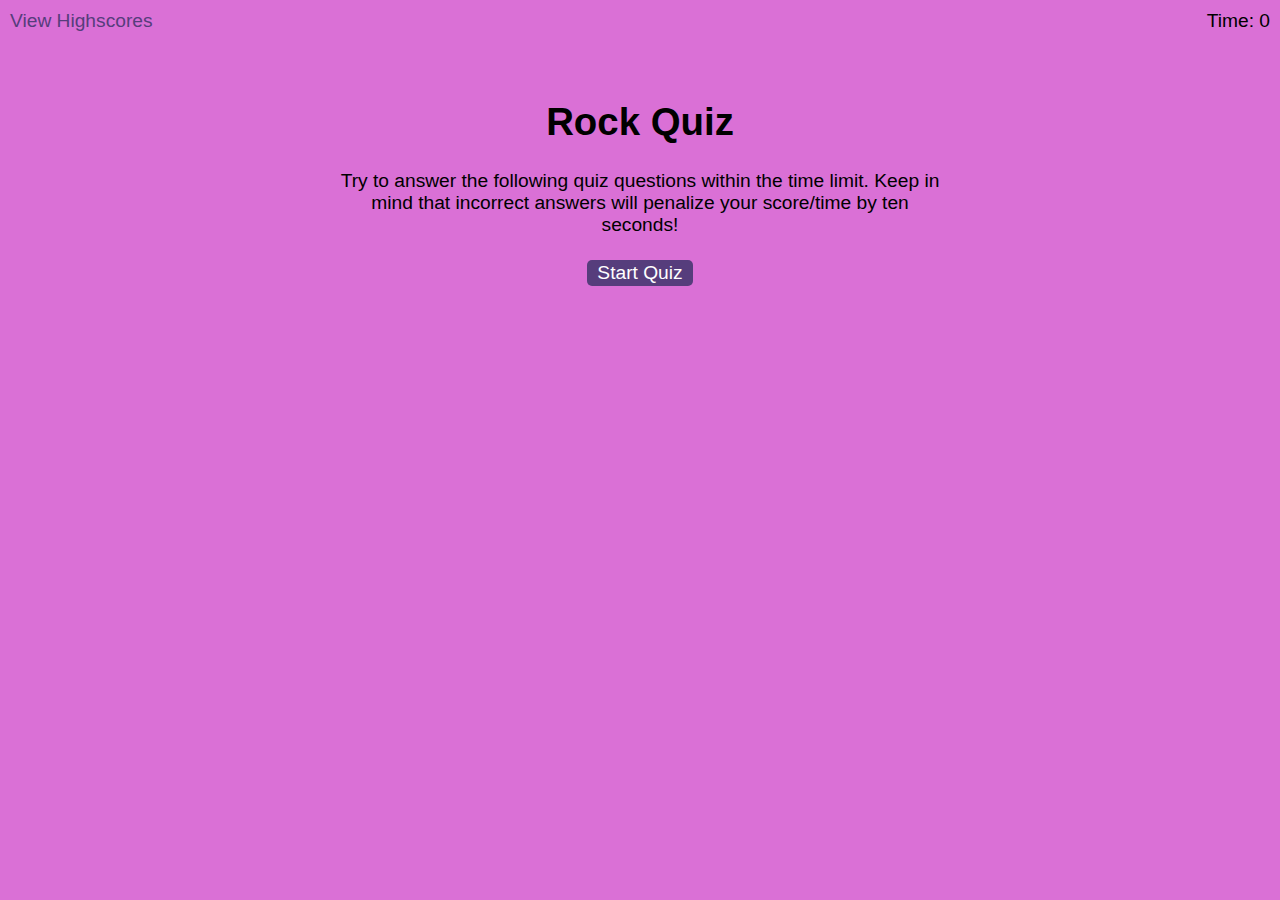
<file: index.html>
<!DOCTYPE html>
<html lang="en">

<head>
	<meta charset="UTF-8" />
	<meta name="viewport" content="width=device-width, initial-scale=1.0" />
	<meta http-equiv="X-UA-Compatible" content="ie=edge" />
	<title>Rock Quiz</title>

	<link rel="stylesheet" href="./assets/css/style.css" />
</head>

<body>
	<div class="scores"><a href="highscores.html">View Highscores</a></div>

	<div class="timer">Time: <span id="time">0</span></div>

	<div class="wrapper">
		<div id="start-screen" class="start">
			<h1>Rock Quiz</h1>
			<p>
				Try to answer the following quiz questions within the time
				limit. Keep in mind that incorrect answers will penalize your
				score/time by ten seconds!
			</p>
			<button id="start">Start Quiz</button>
		</div>

		<div id="questions" class="hide">
			<h2 id="question-title"></h2>
			<div id="choices" class="choices"></div>
		</div>

		<div id="end-screen" class="hide">
			<h2>All done!</h2>
			<p>Your final score is <span id="final-score"></span>.</p>
			<p>
				Enter initials: <input type="text" id="initials" max="3" />
				<button id="submit">Submit</button>
			</p>
		</div>

		<div id="feedback" class="feedback hide"></div>
	</div>

	<script src="./assets/js/quiz.js"></script>
	<script src="./assets/js/mainel.js"></script>
</body>

</html>
</file>
<file: assets/css/style.css>
body {
	font-family: Arial;
	font-size: 120%;
	background: orchid;
}

a {
	color: #563d7c;
	text-decoration: none;
	transition: color 0.1s;
}

a:hover {
	color: #8570a5;
}

button {
	display: inline-block;
	margin: 5px;
	cursor: pointer;
	font-size: 100%;
	background-color: #563d7c;
	border-radius: 5px;
	padding: 2px 10px;
	color: white;
	border: 0;
	transition: background-color 0.1s;
}

button:hover {
	background-color: #8570a5;
}

.choices button {
	display: block;
}

input[type="text"] {
	font-size: 100%;
}

ol {
	padding-left: 0px;
	max-height: 400px;
	overflow: auto;
}

li {
	padding: 5px;
	list-style: decimal inside none;
}

li:nth-child(odd) {
	background-color: #f3edfc;
}

.wrapper {
	margin: 100px auto 0 auto;
	max-width: 600px;
}

.hide {
	display: none;
}

.start {
	text-align: center;
}

.scores {
	position: absolute;
	top: 10px;
	left: 10px;
}

.feedback {
	font-style: italic;
	font-size: 120%;
	margin-top: 20px;
	padding-top: 10px;
	color: gray;
	border-top: 2px solid #ccc;
}

.timer {
	position: absolute;
	top: 10px;
	right: 10px;
}
</file>
